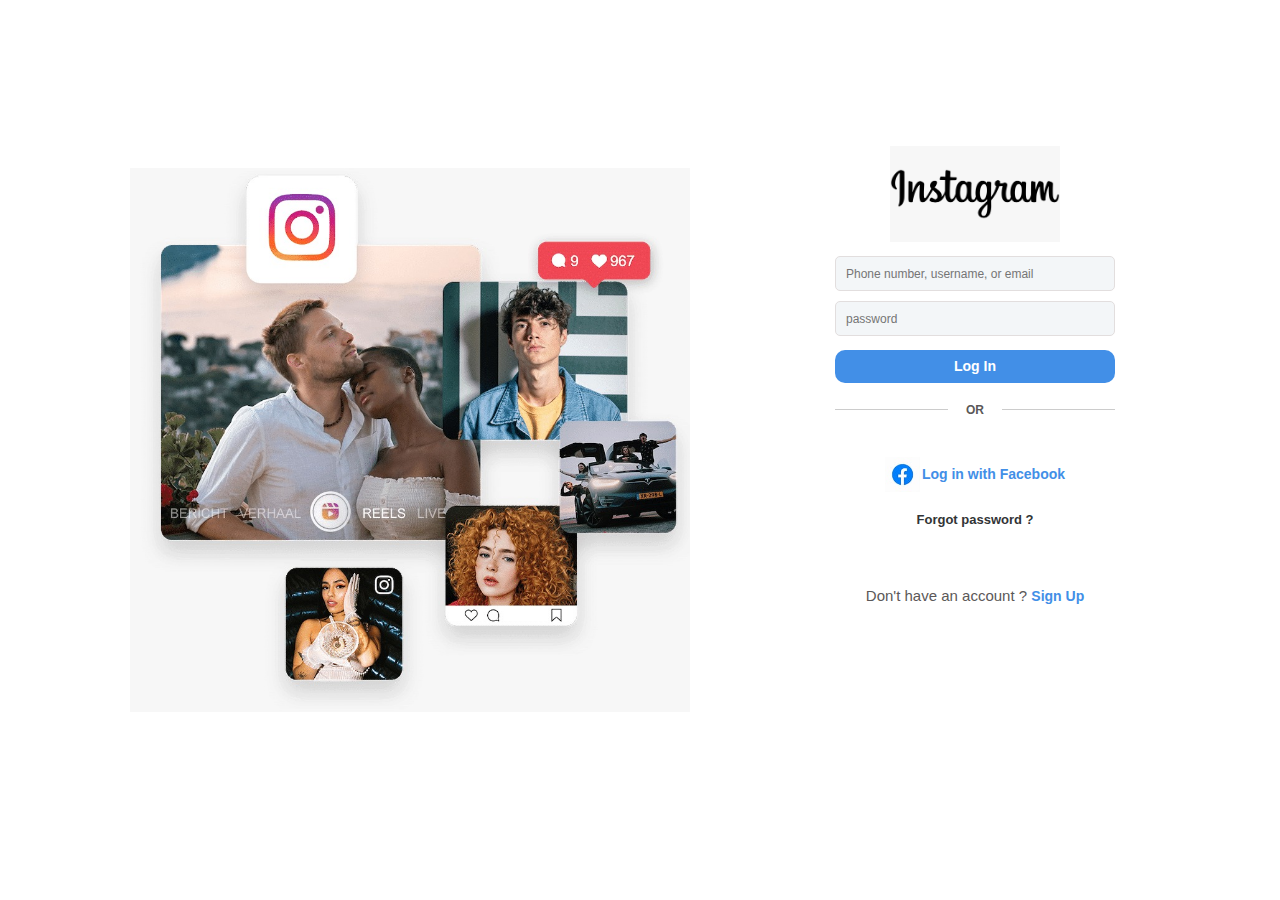
<file: insta-clone/index.html>
<!DOCTYPE html>
<html lang="en">
<head>
    <meta charset="UTF-8">
    <meta name="viewport" content="width=device-width, initial-scale=1.0">
    <link rel="stylesheet" href="style.css">
    <link href='https://cdn.boxicons.com/3.0.7/fonts/basic/boxicons.min.css' rel='stylesheet'>
    <title>Instagram Clone</title>
</head>
<body>
<main>
    
    <img src="instagram.jpeg"  alt="img"   class="mainImg">
    
    <div class="container">
        <div class="content">
            <img src="Instagram-Logo.jpeg" alt="logo" class="instalogo">

            <form action="main.html" class="form">
                <div class="inputs">
                    <input type="text" class="input" placeholder="Phone number, username, or email" required>
                    <input type="password" class="input" placeholder="password" required>
                </div>
                <button class="login-btn">Log In</button>
            </form>
            <div class="seperator">
                <span></span>
                <span>OR</span>
                <span></span>
            </div>

            <div class="forgot-buttons">
                <button>
                    <img src="facebook.jpeg" alt="">
                    <span>
                        <a href="https://www.facebook.com/login.php" target="_blank">Log in with Facebook</a>
                    </span>
                </button>
                <button>Forgot password ?</button>

            </div>
        </div>
        <div class="sign-up">
            <p>Don't have an account ? <a href="signup.html">Sign Up</a></p>
        </div>

    </div>
    

</main>
    


</body>
</html>
</file>
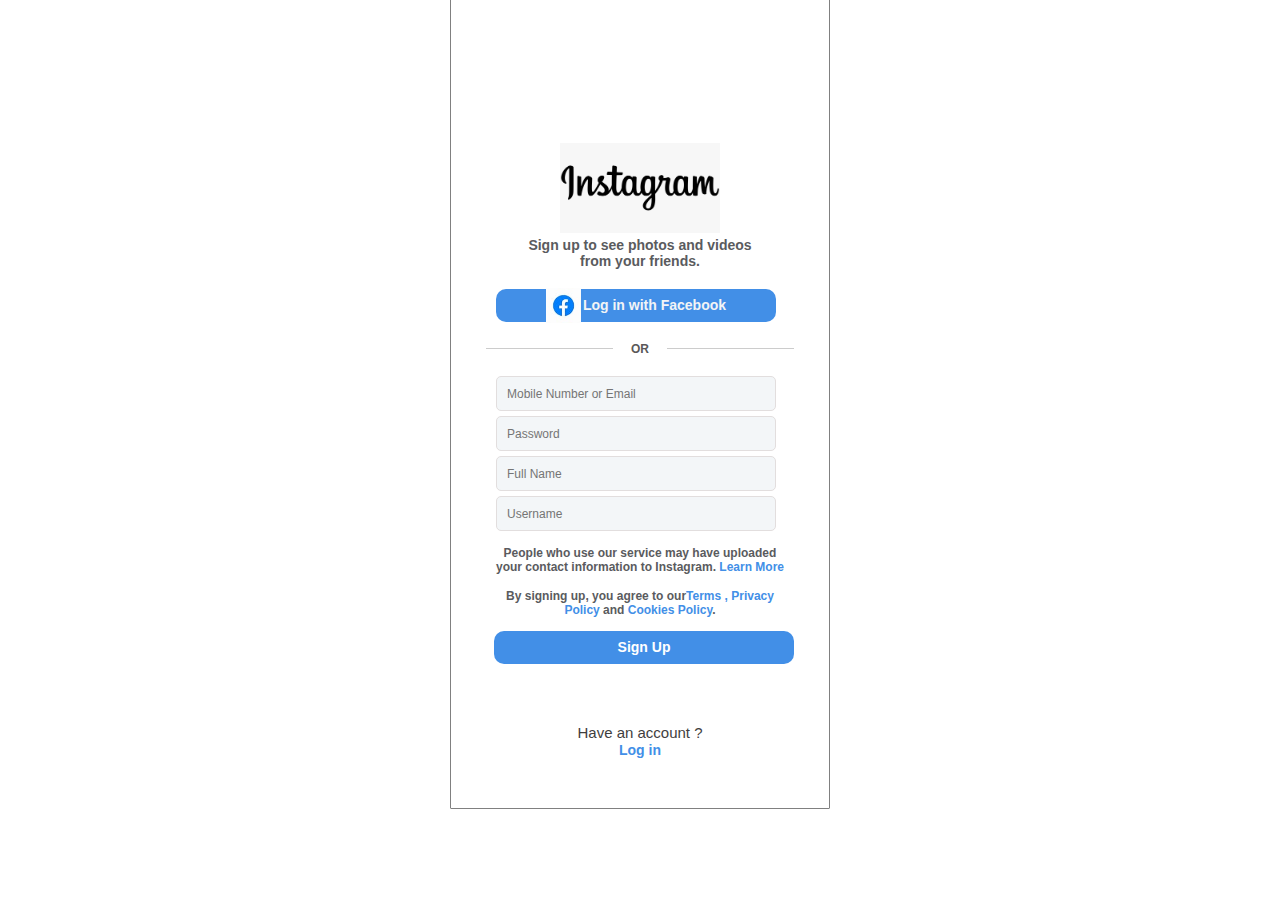
<file: insta-clone/signup.html>
<!DOCTYPE html>
<html lang="en">
<head>
    <meta charset="UTF-8">
    <meta name="viewport" content="width=device-width, initial-scale=1.0">
    <link rel="stylesheet" href="sign.css">
    <title>Instagram Clone</title>
</head>
<body>
    <div class="block">
        <div class="block1">
            <img src="Instagram-Logo.jpeg" alt="logo" class="instalogo">
            <p>Sign up to see photos and videos <br>from your friends.</p>
            <div class="forgot">
                <button>
                    <img src="facebook.jpeg" alt="">
                    <span>
                        <a href="https://www.facebook.com/login.php" target="_blank">Log in with Facebook</a>
                    </span>
                </button>
            </div>
            <div class="seperator">
                <span></span>
                <span>OR</span>
                <span></span>
            </div>


            <form action="#" class="form">
                <div class="inputs">
                    <input type="text" class="input" placeholder="Mobile Number or Email" required>
                    <input type="password" class="input" placeholder="Password" required>
                    <input type="text" class="input" placeholder="Full Name" required>
                    <input type="text" class="input" placeholder="Username" required>
                    <p class="first">People who use our service may have uploaded <br>your contact information to Instagram.<a href=""> Learn More</a></p>
                    <p class="second">By signing up, you agree to our<a href="">Terms , Privacy <br> Policy</a>  and <a href="">Cookies Policy</a>.</p>
                </div>
                <button class="login-btn">Sign Up</button>
            </form>
            

            
        </div>
        <div class="sign-up">
            <p> Have an account ?<br> <a href="index.html">Log in</a></p>
        </div>

    </div>

    
    
    
</body>
</html>
</file>
<file: insta-clone/style.css>
*{
    margin: 0;
    padding: 0;
    box-sizing: border-box;
}

body{
    width: 100%;
    height: 100vh;
    display: flex;
    align-items: center;
    justify-content: center;
    flex-direction: column;
}


main{
    display: flex;
    align-items: center;
    gap: 110px;
}

.mainImg{
    width: 560px;
    height: auto;
    margin-bottom: 20px;
}

.container{
    border: none;
    margin-bottom: 120px;
    padding: 10px 35px 50px 35px;
    background: white;
    font-family: sans-serif;
    color: rgb(91, 88, 88);
    border-radius: 1px;
    text-align: center;

}

.content{
    padding: 10px 0;
}

.content .instalogo{
    width: 170px;
    margin-bottom: 10px;

}

.form{
    display: flex;
    flex-direction: column;
    row-gap: 14px;

}

.inputs{
    display: flex;
    flex-direction: column;
    row-gap: 10px;

}

.input{
    display: flex;
    align-items: center;
    font-size: 12px;
    width: 280px;
    height: 35px;
    padding: 9px 8px 7px 10px;
    border: 1px solid rgb(226, 222, 222);
    border-radius: 5px;
    background-color: rgb(243, 246, 248);
    
}

.login-btn{
    width: 280px;
    height: 33px;
    background-color: rgb(66, 143, 231);
    border: 0;
    padding: 7px 15px;
    border-radius: 10px;
    color:#fff;
    font-weight: 700;
    font-size: 14px;
    
}

.forgot-buttons{
    display: flex;
    align-items: center;
    flex-direction: column;
    row-gap: 20px;
    margin-top: 40px;
}

.forgot-buttons button{
    background: none;
    border: none;
    display: flex;
    align-items: center;
    justify-content: center;
    column-gap: 2px;
    font-size: 13px;
    font-weight: 650;
    color: rgb(50, 52, 54);

}

.forgot-buttons button img{
    width: 35px;
    margin: 0;

}

.forgot-buttons button span a{

    text-decoration: none;
    font-size: 13px;
    font-weight: 650;
    font-size: 14px;
    color: rgb(66, 143, 231);

}

.seperator{
    display: flex;
    align-items: center;
    justify-content: space-between;
    margin-top: 20px;
    column-gap: 18px;
    font-size: 12px;
    font-weight: 550;
}

.seperator span:nth-child(1),
.seperator span:nth-child(3){
    width: 100%;
    height: 1px;
    background: #ccc;
    display: block;
}

.sign-up{
    display: flex;
    align-items: center;
    justify-content: center;
    padding-top: 50px;
    font-family: sans-serif;
    font-size: 15px;
}
.sign-up p a{
    text-decoration: none;
    color: rgb(66, 143, 231);
    font-size: 14px;
    font-weight: 700;

}
</file>
<file: insta-clone/sign.css>
*{
    margin: 0;
    padding: 0;
    box-sizing: border-box;
}

body{
    width: 100%;
    height: 100vh;
    display: flex;
    align-items: center;
    justify-content: center;
    flex-direction: column;
}




.block{
    border: 1px solid grey;
    margin-bottom: 120px;
    padding: 10px 35px 50px 35px;
    background: white;
    font-family: sans-serif;
    color: rgb(91, 88, 88);
    border-radius: 1px;
    text-align: center;

}

.block1{
    padding: 10px 0;
}

.block1 .instalogo{
    width: 160px;
    margin-top: 150px;
    margin-bottom: 0%;
}

.block1 p{
    text-decoration: none;
    font-size: 13px;
    font-weight: 650;
    font-size: 14px;
    color: rgb(90, 91, 94);
    margin-bottom: 20px;
    margin-top: 0px;
}

.forgot{
    width: 280px;
    height: 33px;
    display: flex;
    align-items: center;
    justify-content: center;
    flex-direction: column;
    row-gap: 20px;
    margin-top: 20px;
    background-color: rgb(66, 143, 231);
    border: 0;
    padding: 13px 15px;
    border-radius: 10px;
    margin-left:10px ;
}

.forgot button{
    background:none;
    border: none;
    display: flex;
    align-items: center;
    justify-content: center;
    column-gap: 2px;
    font-size: 13px;
    font-weight: 650;
}

.forgot button img{
    width: 35px;
    margin: 0;

}

.forgot button span a{
    text-decoration: none;
    font-size: 13px;
    font-weight: 650;
    font-size: 14px;
    color: rgb(242, 244, 246);

}

.seperator{
    display: flex;
    align-items: center;
    justify-content: space-between;
    margin-top: 20px;
    column-gap: 18px;
    font-size: 12px;
    font-weight: 550;
}

.seperator span:nth-child(1),
.seperator span:nth-child(3){
    width: 100%;
    height: 1px;
    background: #ccc;
    display: block;
}

.form{
    display: flex;
    text-align: center;
    justify-content: center;
    flex-direction: column;
    row-gap: 14px;
}

.inputs{
    display: flex;
    flex-direction: column;
    row-gap: 5px;
    margin-top: 20px;

}

.input{
    display: flex;
    align-items: center;
    justify-content: center;
    font-size: 12px;
    width: 280px;
    height: 35px;
    margin-left: 10px;
    padding: 9px 8px 7px 10px;
    border: 1px solid rgb(226, 222, 222);
    border-radius: 5px;
    background-color: rgb(243, 246, 248);
    
}

.inputs p{
    font-size: 12px;
    margin-top: 10px;
    margin-bottom: 0;
}

.inputs p a{
    text-decoration: none;
    color: rgb(66, 143, 231);
}

.login-btn{
    width: 300px;
    height: 33px;
    background-color: rgb(66, 143, 231);
    border: 0;
    padding: 7px 15px;
    border-radius: 10px;
    color:#fff;
    font-weight: 700;
    font-size: 14px;
    margin-left: 8px;
    
}






.sign-up{
    display: flex;
    align-items: center;
    justify-content: center;
    padding-top: 50px;
    font-family: sans-serif;
    font-size: 15px;
    color: rgb(63, 62, 62);
}
.sign-up p a{
    text-decoration: none;
    color: rgb(66, 143, 231);
    font-size: 14px;
    font-weight: 700;

}
</file>
